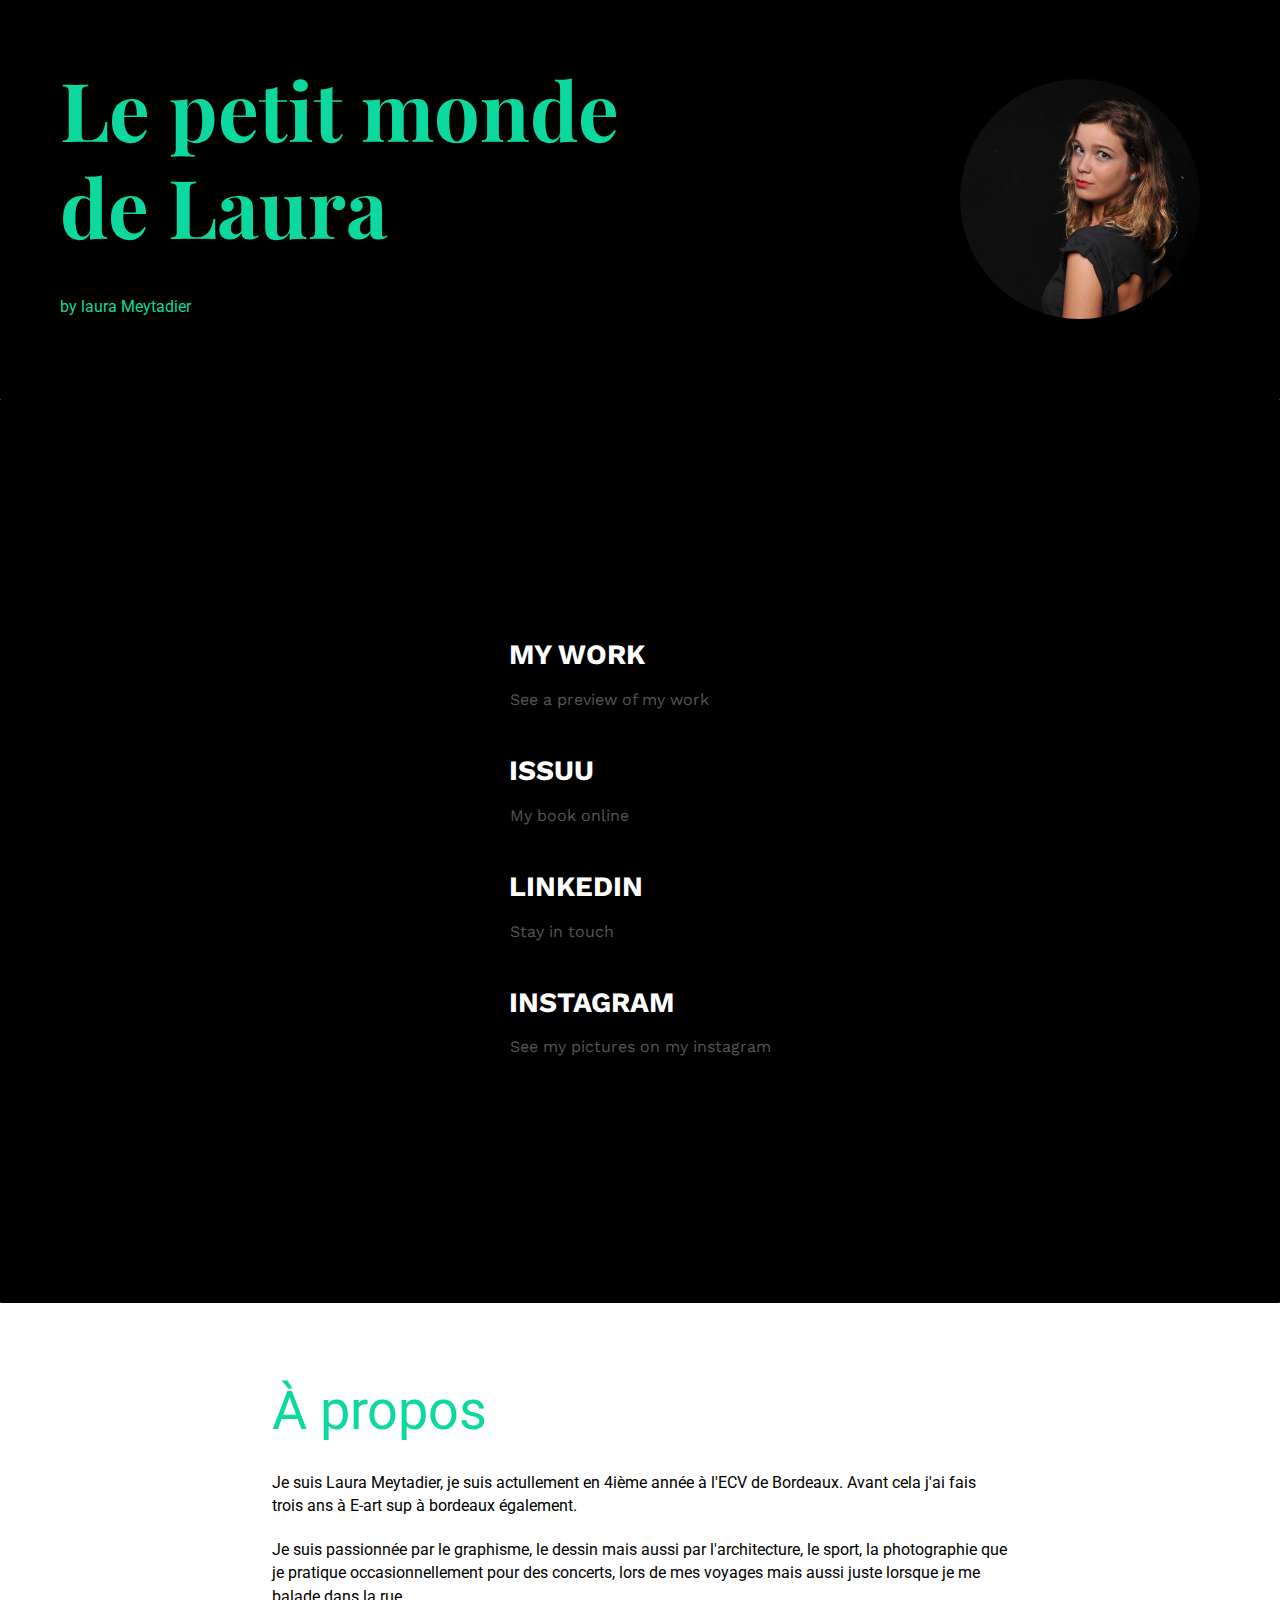
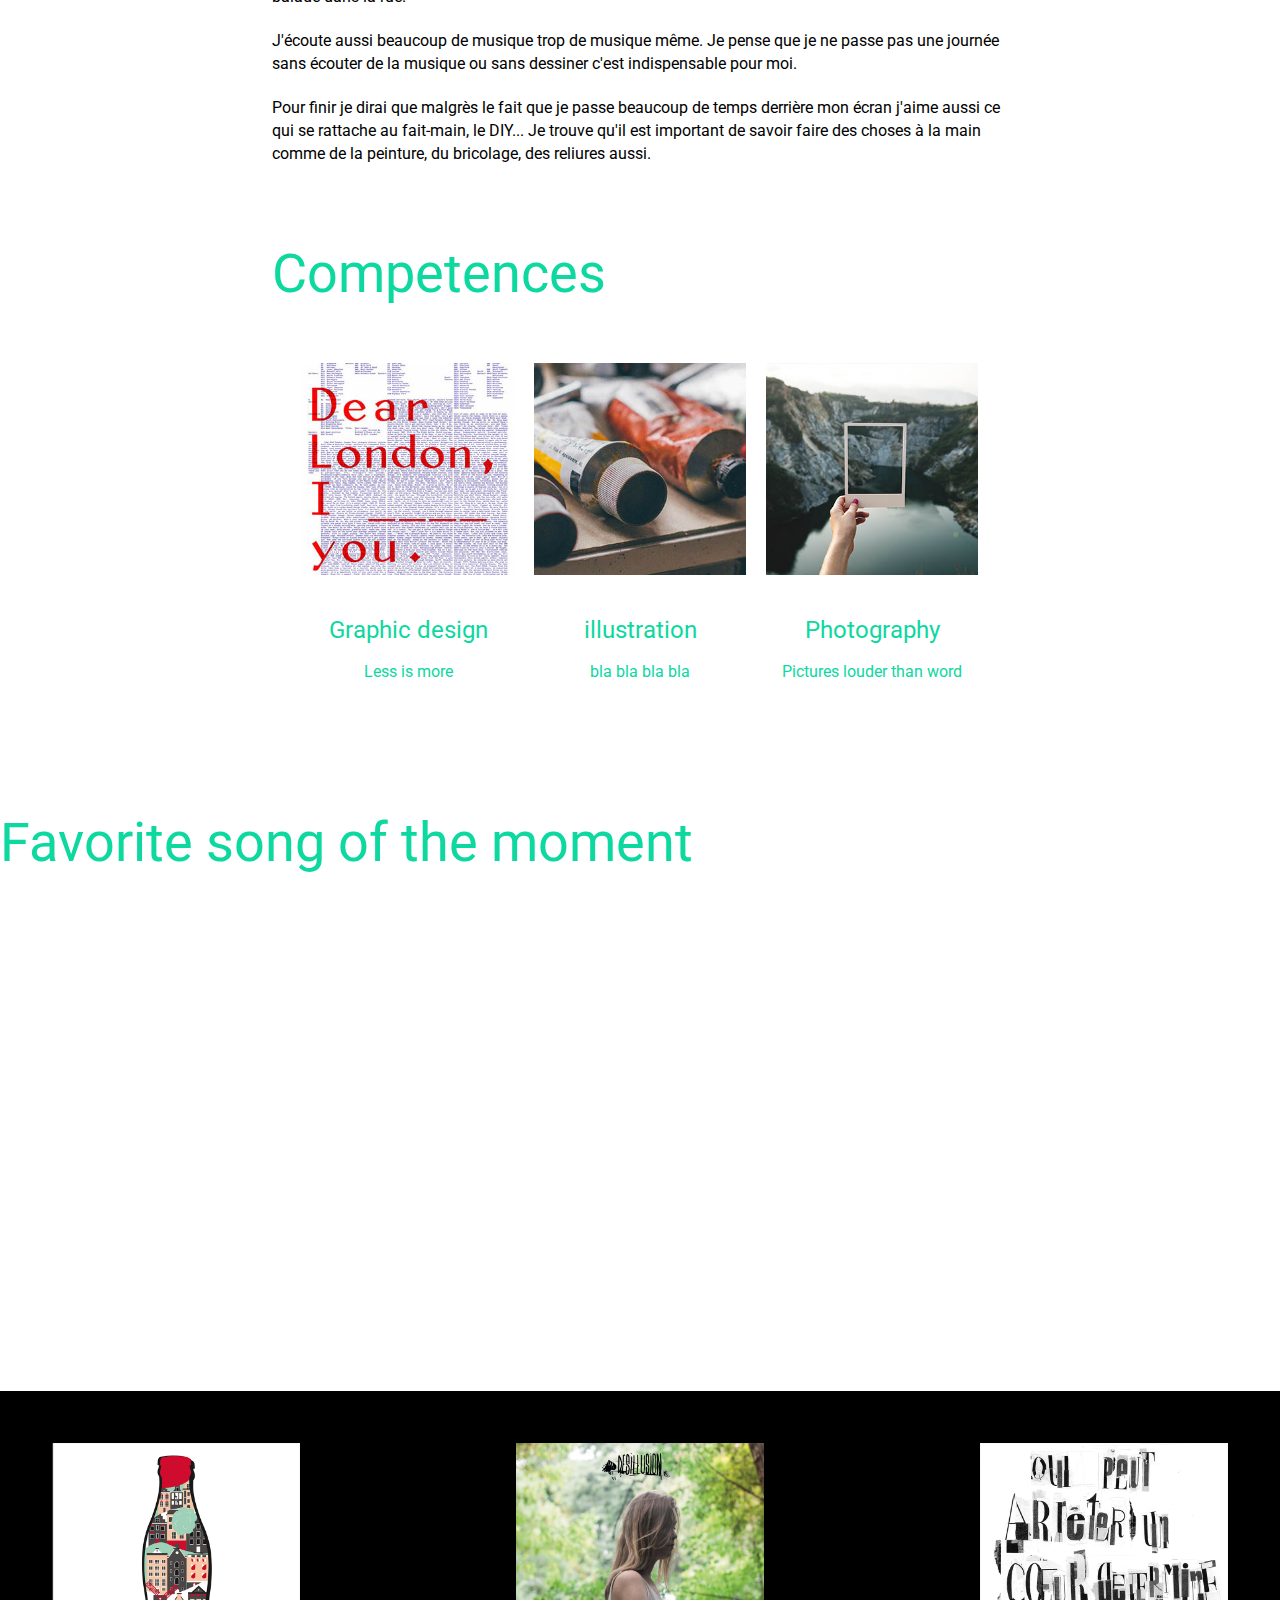
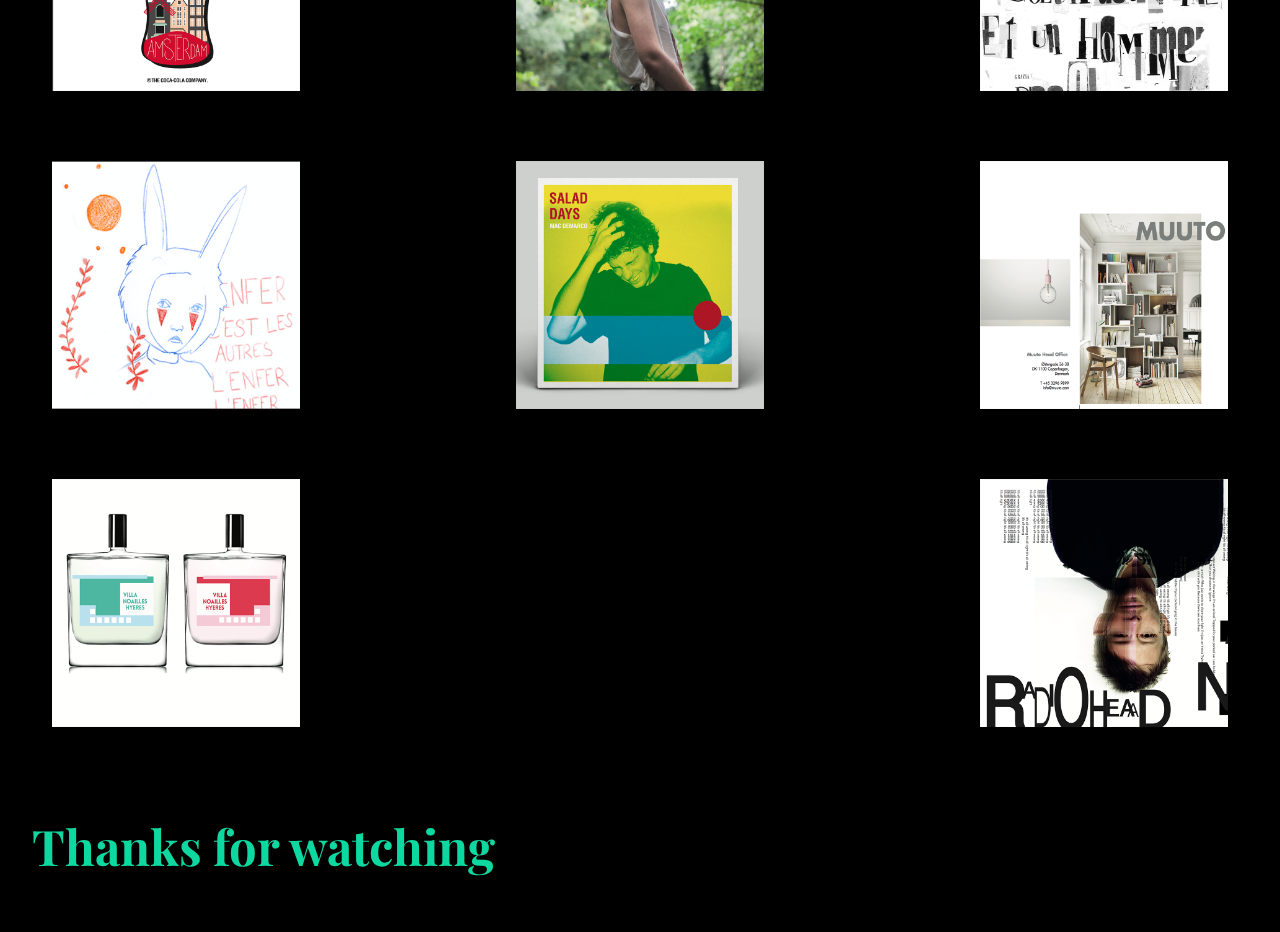
<file: index.html>
<!DOCTYPE html>
<html>
  <head>
    <meta charset="utf-8">
    <title>book</title>

<link rel="stylesheet" href="styles/main.css">
<link rel="stylesheet" href="styles/typo.css">
<link rel="stylesheet" href="styles/menu.css">
<link rel="stylesheet" type="text/css" href="styles/demo.css" />
<link rel="stylesheet" type="text/css" href="styles/style-dustu.css" />
<link href="https://fonts.googleapis.com/css?family=Alice|Didact+Gothic|Playfair+Display:400,700,700i" rel="stylesheet">
<link href="https://fonts.googleapis.com/css?family=Modak" rel="stylesheet">
	<link href="https://fonts.googleapis.com/css?family=Roboto:400,700|Work+Sans:400,700" rel="stylesheet">



<script>document.documentElement.className="js";var supportsCssVars=function(){var e,t=document.createElement("style");return t.innerHTML="root: { --tmp-var: bold; }",document.head.appendChild(t),e=!!(window.CSS&&window.CSS.supports&&window.CSS.supports("font-weight","var(--tmp-var)")),t.parentNode.removeChild(t),e};supportsCssVars()||alert("Please view this demo in a modern browser that supports CSS Variables.");</script>


  </head>
  <body>

<header>

<h1>Le petit monde <br>de Laura</h1>

    <p>by laura Meytadier</p>


</header>

<div class="box b">


<div class="demo-dustu">

  <svg class="hidden">
    <symbol id="icon-arrow" viewBox="0 0 24 24">
      <title>arrow</title>
      <polygon points="6.3,12.8 20.9,12.8 20.9,11.2 6.3,11.2 10.2,7.2 9,6 3.1,12 9,18 10.2,16.8 "/>
    </symbol>


<div class="content content--fixed">
    <nav class="demos">
    <a class="demo demo--current" href="dustu.html"></a>
  </nav>
</div>
<section class="content">
  <nav class="menu menu--dustu">

    <a class="menu__item" href="#mywork">
      <span class="menu__item-name">My Work</span>
      <span class="menu__item-label">See a preview of my work</span>
    </a>
    <a class="menu__item" href="https://issuu.com/laurameytadier9/docs/book1issuujunir"target=_blank>
      <span class="menu__item-name">Issuu</span>
      <span class="menu__item-label">My book online</span>
    </a>
    <a class="menu__item" href="https://www.linkedin.com/in/laura-meytadier-895876113/"target=_blank>
      <span class="menu__item-name">Linkedin </span>
      <span class="menu__item-label">Stay in touch</span>
    </a>
    <a class="menu__item" href="https://www.instagram.com/little_lau_/"target=_blank>
      <span class="menu__item-name">instagram </span>
      <span class="menu__item-label">See my pictures on my instagram</span>
    </a>
  </nav>
</section>
</main>
<script src="js/demo.js"></script>
</div>
</div>

<section>


<div id="talk">

<h2>À propos</h2>

<p>Je suis Laura Meytadier, je suis actullement en 4ième année à l'ECV de Bordeaux. Avant cela j'ai fais trois ans
à E-art sup à bordeaux également.</p>

<p>Je suis passionnée par le graphisme, le dessin mais aussi par l'architecture, le sport, la photographie que je pratique
occasionnellement pour des concerts, lors de mes voyages mais aussi juste lorsque je me balade dans la rue. </p>

<p>J'écoute aussi beaucoup de musique trop de musique même. Je pense que je ne passe pas une journée sans écouter
de la musique ou sans dessiner c'est indispensable pour moi.</p>

<p>Pour finir je dirai que malgrès le fait que je passe beaucoup de temps derrière mon écran j'aime aussi ce qui se rattache
  au fait-main, le DIY... Je trouve qu'il est important de savoir faire des choses à la main comme de la peinture, du bricolage,
  des reliures aussi.</p>

  </div>

</section>


<section class=comp>
 <h2>Competences</h2>

  <div class="competence">

    <div class="comp-content">
      <img src="images/competence1.jpg" alt="">
      <h4>Graphic design</h4>
      <p>Less is more </p>
    </div>

  <div class="comp-content">
    <img src="images/competence2.jpg" alt="">
    <h4>illustration</h4>
    <p>bla bla bla bla </p>
</div>

<div class="comp-content">
  <img src="images/competence3.jpg" alt="">
  <h4>Photography</h4>
  <p>Pictures louder than word</p>
</div>


</div>
</section>

 <h2>Favorite song of the moment </h2>
<iframe width="560" height="315" src="https://www.youtube.com/embed/RvA3q0ZU-NQ" frameborder="0" allowfullscreen></iframe>


<div id="mywork">
  <ul>
    <li><img src="images/coca.png" alt=""> </li>
    <li><img src="images/desilusion.png" alt=""> </li>
    <li><img src="images/frankeintype.png" alt=""> </li>
    <li><img src="images/lenfer.png" alt=""> </li>
    <li><img src="images/mdemarco.png" alt=""> </li>
    <li><img src="images/muuto.png" alt=""> </li>
    <li><img src="images/noailles.png" alt=""> </li>
    <li><img src="images/radiohead.png" alt=""> </li>
  </ul>
</div>



<footer>
 <h1>Thanks for watching </h1>

</footer>


  </body>
</html>
</file>
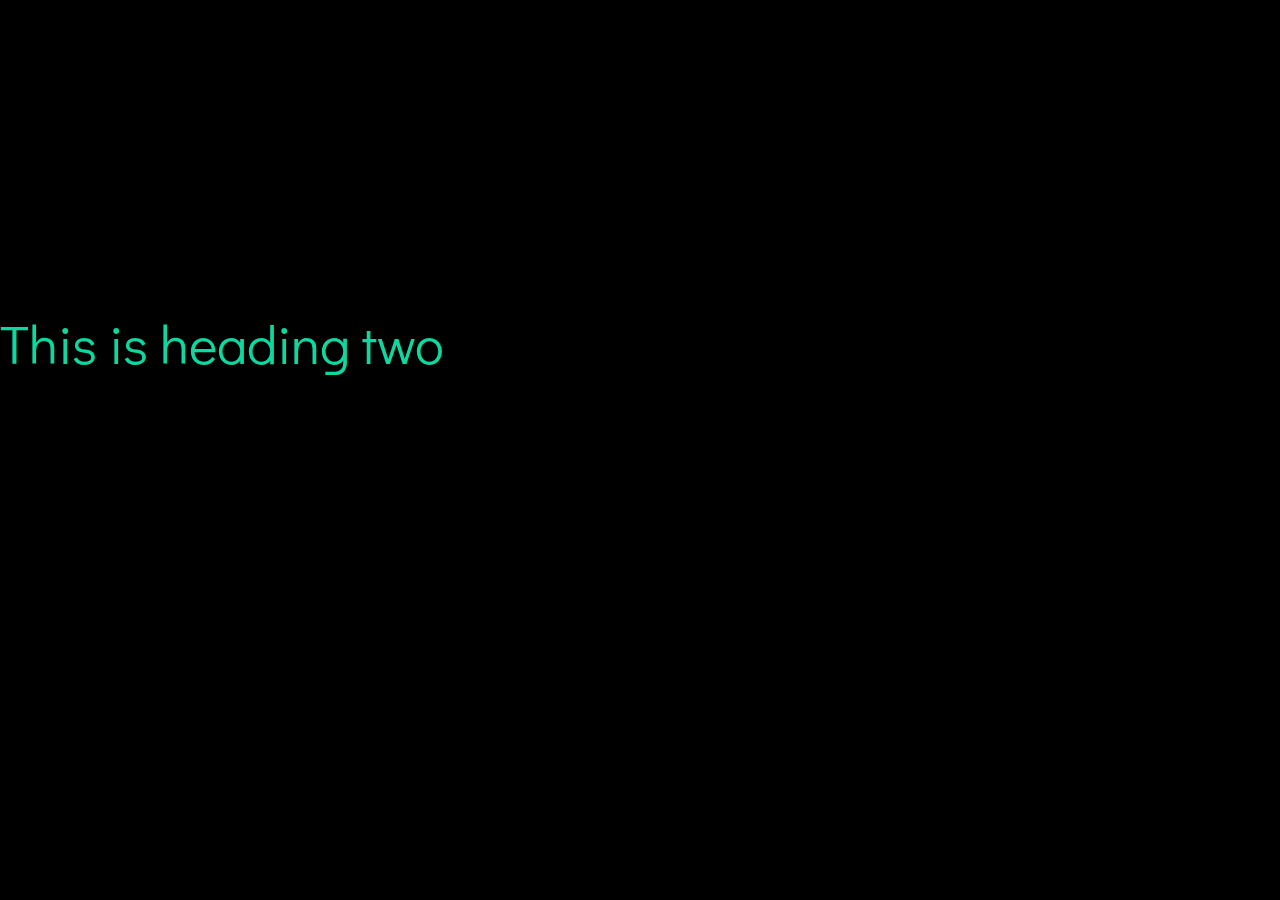
<file: styleguide.html>
<!DOCTYPE html>
<html>
  <head>
    <meta charset="utf-8">
    <title>Back to code</title>

<link rel="stylesheet" href="styles/main.css">
<link rel="stylesheet" href="styles/typo.css">
<link href="https://fonts.googleapis.com/css?family=Alice|Didact+Gothic|Playfair+Display:400,700,700i" rel="stylesheet">
<link href="https://fonts.googleapis.com/css?family=Modak" rel="stylesheet">

</head>


  <body>

  <section>
<h1>Colors</1>



  </section>

<h1>This is heading one</h1>
<h2>This is heading two</h2>
<h3>This is heading three<h3>
<h4>This is heading four</h4>
<h5>This is heading five</h5>
<h6>This is heading six</h6>

<section>
<p>These increasingly hostile and colonial measures place us in the same position as those previous lovers</p>
</section>


  </body>
</html>
</file>
<file: styles/main.css>
body {
  background-color: black;
  color: #000000 ;
  margin: 0;
}

section{
  max-width: 46em;
  margin: 0 auto;
}

header {
  background-color: black;
  color: #0dd89f;
  padding: 60px;
  position: relative;
}

header:after {
content: " ";
display: block;
width: 240px;
height: 240px;
border-radius: 100%;
position: absolute;
bottom: 80px;
left: 75%;
background-image: url(lrvb.jpg);
background-size: cover;
}

#talk{
  margin: 0px;
color: #black;

}

#talk h2{
  color: #0dd89f;
}

#talk p {
  -moz-column-count: 2;
  -webkit-column-count: 2;
  column-count: 1;
  color: black;

}


iframe {
  align-content: center;
    display: block;
    margin: 100px;

}




#mywork ul {
  list-style-type: none;
  display: flex;
  flex-wrap: wrap;
  justify-content: space-between;
  align-items: center;
  list-style: none;
  margin: 0px;
  background-color: black;
  padding: 20px;
}



#mywork li {
  max-width: 20%;
  margin: 2em;
}

#mywork img{
  width: 100%;
}

#mywork img:hover {
opacity: 0;
background-image: none;
}


.wrapper {
        display: grid;
    grid-gap: 20px;
        grid-template-columns: 350px 350px 350px;
    grid-auto-columns: 100px;
        background-color: #fff;
        color: #444;
    }

    .box {
        background-color: black;
        border-radius: 1px;
        padding: 2px;

    }

  .a {
        grid-column: 1;
        grid-row: 1;
        max-width: 40%;
    }
    .b {
        grid-column: 1 ;
        grid-row: 2;
        max-width: 100%;
      }


footer {
  background-color: black;
  color: #0dd89f;
  padding: 2em;
}



.linklist{
  list-style-type: none;
  /*position: absolute;
  align-self: flex-end;
  display: inline-flex;
  align-items: center;*/
}

.linklist li {
  margin: 6px;


}
.linklist img {
  max-width: 50px;
  text-align: center;
  position: absolute;
  align-self: flex-end;
  display: inline-flex;
  align-items: center;
}

@media (max-width: 800px) {
  h1{
    font-size: 4em;
    padding-top: 20%;
  }
    }
@media (max-width: 400px) {
    h1{
        font-size: 4em;
        padding-top: 40%;
      }
        }

/*.comp-content img {
    width: 100%;
  }

.competence{
  display: flex;
}

.comp-content img {
  width: 100%;
}

.comp-content {
margin: 10px;
min-width: 32%;
}*/

.comp h2 {
  color: #0dd89f;
}

.competence{
display: flex;
padding: 20px;
}

.comp-content img{
width: 100%
}

.comp-content{
width: auto;
margin: 10px;
text-align: center;
color: #0dd89f;
}
</file>
<file: styles/typo.css>
html {font-size: 1em;}

body {
  font-family: Didact Gothic;
  font-weight: 400;
  line-height: 1.45;

}

header h1 {
  font-weight: bold;
}

p {margin-bottom: 1.3em;}

h1, h2, h3, h4 {
  margin: 1.414em 0 0.5em;
  font-weight: inherit;
  line-height: 1.2;
}

h1 {
  font-family: 'Playfair Display', serif;
  margin-top: 0;
  font-size: 5.063em;
}

h2 {
font-size: 3.375em;
column-span: none;
color: #0dd89f;

}

h3 {font-size: 2.25em;}

h4 {font-size: 1.5em;}

small, .font_small {font-size: 0.667em;}


footer h1 {
  font-weight: bold;
  font-size: 3.063em;

}
/*.nastyadvert h1 {
  font-family: 'Playfair Display', serif;
  font-weight: bold;
  text-align: center;
  color: pink;
  text-shadow: 1px 1px 2px black;
position: absolute;
top: 50%;
transform: translateY(-50);

}*/
</file>
<file: styles/menu.css>
.menu--dustu .menu__item {
        	font-family: 'Work Sans', serif;
        	display: flex;
        	flex-direction: column;
        	align-items: flex-start;
        	margin: 2em 0;
          background-color: black;
        }

        .menu--dustu .menu__item-name {
        	font-size: 1.75em;
        	font-weight: bold;
        	overflow: hidden;
        	padding: 0 0.25em;
        	text-transform: uppercase;
        	color: #fff;
        }

        .menu--dustu .menu__item-name::before,
        .menu--dustu .menu__item-name::after {
        	content: '';
        	position: absolute;
        	top: 0;
        	left: 0;
        	width: 100%;
        	height: 100%;
        	background: #eb2141;
        	transform: translate3d(-100%,0,0) translate3d(-1px,0,0);
        	transition: transform 0.7s;
        	transition-timing-function: cubic-bezier(0.7,0,0.3,1);
        }

        .menu--dustu .menu__item:hover .menu__item-name::before {
        	transform: translate3d(100%,0,0) translate3d(1px,0,0);
        }

        .menu--dustu .menu__item:hover .menu__item-name::after {
        	transform: translate3d(0,0,0);
        }

        .menu--dustu .menu__item-name::after {
        	top: calc(50% - 2px);
        	height: 4px;
        }

        .menu--dustu .menu__item-label {
        	font-size: 1em;
        	margin: 0.5em 0 0 0;
        	margin-top: 0.25em;
        	padding: 0.5em;
        	color: #565656;
        	transition: color 0.7s;
        	transition-timing-function: cubic-bezier(0.7,0,0.3,1);
        }

        .menu--dustu .menu__item:hover .menu__item-label {
        	color: #fff;
        }
</file>
<file: styles/demo.css>
*,
*::after,
*::before {
	box-sizing: border-box;
}





html {
	background: #fff;
}

body {
	font-family: 'Roboto', sans-serif;
	min-height: 100vh;
	color: #57585c;
	color: var(--color-text);
	background-color: #fff;
	background-color: var(--color-background);
	-webkit-font-smoothing: antialiased;
	-moz-osx-font-smoothing: grayscale;
}

/* Color schemes */


.demo-dustu {
	--color-text: #fff;
	--color-background: #161616;
	--color-link: #565656;
	--color-link-hover: #fff;
}



/* Fade effect */
.js body {
	opacity: 0;
	transition: opacity 0.3s;
}

.js body.render {
	opacity: 1;
}

a {
	text-decoration: none;
	color: #5d93d8;
	color: var(--color-link);
	outline: none;
}

a:hover,
a:focus {
	color: #423c2b;
	color: var(--color-link-hover);
	outline: none;
}

.hidden {
	position: absolute;
	overflow: hidden;
	width: 0;
	height: 0;
	pointer-events: none;
}

main {
	position: relative;
	width: 100%;
}

.content {
	position: relative;
	display: flex;
	justify-content: center;
	align-items: center;
	min-height: 100vh;

	margin: 0 auto;
	padding: 3em 2em;
}

.content--fixed {
	position: fixed;
	z-index: 100;
	top: 0;
	left: 0;
	display: grid;
	align-content: space-between;
	width: 100%;
	max-width: none;
	height: 100vh;
	padding: 1.5em;
	pointer-events: none;
	grid-template-columns: 50% 50%;
	grid-template-rows: auto auto 4em;

}







.menu__item-name,
.menu__item-label {
	position: relative;
	display: inline-block;
}

.menu__item-name {
	font-size: 1.25em;
}

.menu__item-label {
	margin: 0 0 0 0.5em;
}



@media screen and (max-width: 50em) {
	html,
	body {
		overflow-x: hidden;
		width: 100vw;
		height: 100%;
	}
	.content {
		height: auto;
		min-height: 0;
		padding-bottom: 10em;
	}
	.content--fixed {
		position: relative;
		z-index: 1000;
		display: block;
		padding: 0.85em;
	}
</file>
<file: styles/style-dustu.css>
.menu--dustu .menu__item {
	font-family: 'Work Sans', serif;
	display: flex;
	flex-direction: column;
	align-items: flex-start;
	margin: 2em 0;
}

.menu--dustu .menu__item-name {
	font-size: 1.75em;
	font-weight: bold;
	overflow: hidden;
	padding: 0 0.25em;
	text-transform: uppercase;
	color: #fff;
}

.menu--dustu .menu__item-name::before,
.menu--dustu .menu__item-name::after {
	content: '';
	position: absolute;
	top: 0;
	left: 0;
	width: 100%;
	height: 100%;
	background: #0dd89f;
	transform: translate3d(-100%,0,0) translate3d(-1px,0,0);
	transition: transform 0.7s;
	transition-timing-function: cubic-bezier(0.7,0,0.3,1);
}

.menu--dustu .menu__item:hover .menu__item-name::before {
	transform: translate3d(100%,0,0) translate3d(1px,0,0);
}

.menu--dustu .menu__item:hover .menu__item-name::after {
	transform: translate3d(0,0,0);
}

.menu--dustu .menu__item-name::after {
	top: calc(50% - 2px);
	height: 4px;
}

.menu--dustu .menu__item-label {
	font-size: 1em;
	margin: 0.5em 0 0 0;
	margin-top: 0.25em;
	padding: 0.5em;
	color: #565656;
	transition: color 0.7s;
	transition-timing-function: cubic-bezier(0.7,0,0.3,1);
}

.menu--dustu .menu__item:hover .menu__item-label {
	color: #fff;
}
</file>
